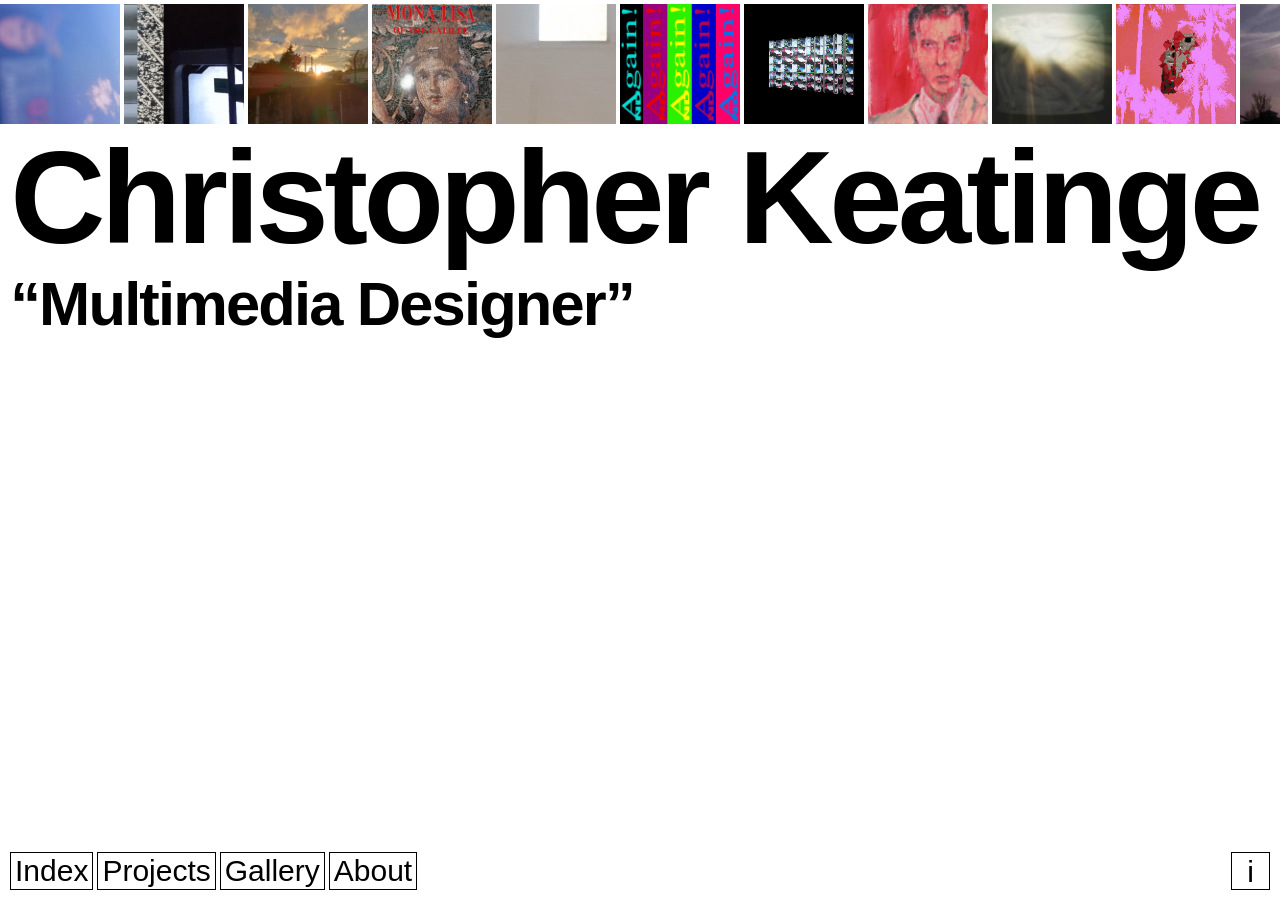
<file: index.html>
<!DOCTYPE html>
<html lang="en">
    <head>
        <meta charset="UTF-8" />
        <title>Christopher Keatinge Portfolio</title>
        <link rel="stylesheet" type="text/css" href="css/style.css">
    </head>
    
    <body>
        
        <div class="marquee">
            <div class="marquee-track">

              <!-- Set 1 -->
              <img src="images/doom.jpg">
              <img src="images/travel.gif">
              <img src="images/sun.jpg">
              <img src="images/mona.jpg">
              <img src="images/strobe.gif">
              <img src="images/andagain.jpg">
              <img src="images/agamograph.gif">
              <img src="images/suitman.jpg">
              <img src="images/gods.jpg">
              <img src="images/miami.gif">
              <img src="images/mcd.jpg">
              <img src="images/chairs.jpg">
              <img src="images/wince.gif">
              <img src="images/rage.jpg">
              <img src="images/bylight.jpg">
              <img src="images/yoshi.gif">

              <!-- Set 2 -->
              <img src="images/doom.jpg">
              <img src="images/travel.gif">
              <img src="images/sun.jpg">
              <img src="images/mona.jpg">
              <img src="images/strobe.gif">
              <img src="images/andagain.jpg">
              <img src="images/agamograph.gif">
              <img src="images/suitman.jpg">
              <img src="images/gods.jpg">
              <img src="images/miami.gif">
              <img src="images/mcd.jpg">
              <img src="images/chairs.jpg">
              <img src="images/wince.gif">
              <img src="images/rage.jpg">
              <img src="images/bylight.jpg">
              <img src="images/yoshi.gif">

            </div>
        </div>
        
        <div class="name">
            <h1><span>Christopher</span> <span>Keatinge</span></h1>
            <p class="role">“Multimedia Designer”</p>
        </div>
        
        <footer class="bar">
          <nav class="nav" aria-label="Main">
            <a class="btn" href="index.html" >Index</a>
            <a class="btn" href="projects.html">Projects</a>
            <a class="btn" href="gallery.html" >Gallery</a>
            <a class="btn" href="about.html">About</a>
          </nav>
          <button class="btn info" popovertarget="info">i</button>
        </footer>
        
        <div id="info" popover class="info-pop">
          <p>Christopher Keatinge</p>
          <p>Dublin, Ireland</p>
          <p><a href="mailto:b00170101@mytudublin.ie">B00170101@mytudublin.ie</a></p>
          <p><a href="https://www.instagram.com/chris_keat_/">Instagram</a></p>
          <p><a href="https://www.linkedin.com/in/christopher-keatinge/">LinkedIn</a></p>
          <p><a href="/files/ChristopherKeatinge_CV.pdf" download>CV</a></p>
        </div>

    </body>
</html>
</file>
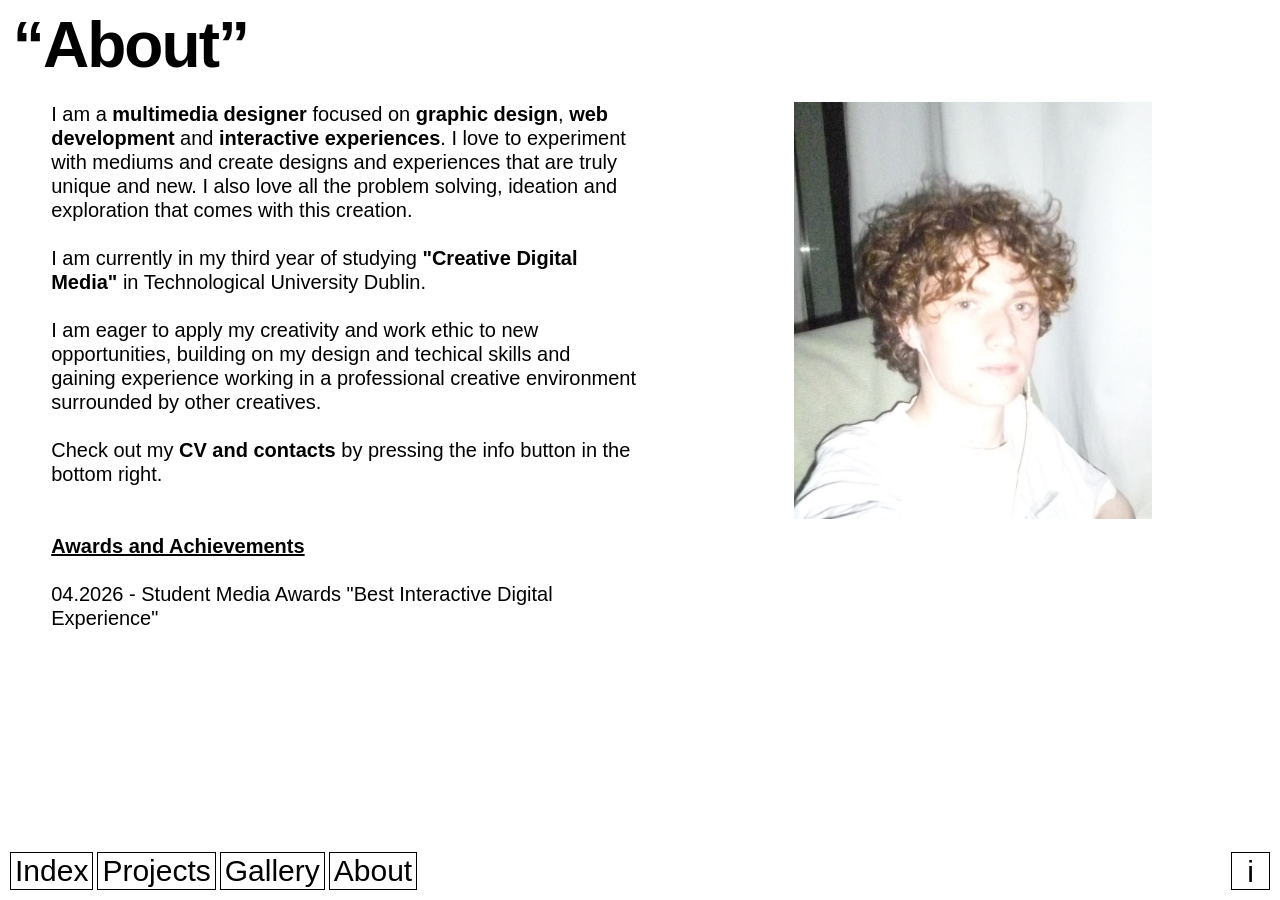
<file: about.html>
<!DOCTYPE html>
<html lang="en">
    <head>
        <meta charset="UTF-8" />
        <title>Christopher Keatinge Portfolio</title>
        <link rel="stylesheet" type="text/css" href="css/style.css">
    </head>
    
    <body>
        
        <div class="page">
          <h1 class="page-title page-title-tight">“About”</h1>

          <div class="about">
            <div class="about-text">
                <p>I am a <span style="font-weight: bold">multimedia designer</span> focused on <span style="font-weight: bold">graphic design</span>, <span style="font-weight: bold">web development</span> and <span style="font-weight: bold">interactive experiences</span>.
                    I love to experiment with mediums and create designs and experiences that are truly unique and new.
                    I also love all the problem solving, ideation and exploration that comes with this creation. </p>
                <br>
                <p>I am currently in my third year of studying <span style="font-weight: bold">"Creative Digital Media"</span> in Technological University Dublin.</p>
                <br>
                <p>I am eager to apply my creativity and work ethic to new opportunities, building on my design and techical skills and gaining experience
                working in a professional creative environment surrounded by other creatives.</p>
                <br>
                <p>Check out my <span style="font-weight: bold">CV and contacts</span> by pressing the info button in the bottom right.</p>
                <br>
                <br>
                <p><span style="font-weight: bold; text-decoration: underline;">Awards and Achievements</span></p>
                <br>
                <p>04.2026 - Student Media Awards "Best Interactive Digital Experience"</p>
            </div>

            <img class="about-image" src="images/portrait.jpg">
          </div>
        </div>

      <footer class="bar">
        <nav class="nav" aria-label="Main">
          <a class="btn" href="index.html">Index</a>
          <a class="btn" href="projects.html" aria-current="page">Projects</a>
          <a class="btn" href="gallery.html" >Gallery</a>
          <a class="btn" href="about.html">About</a>
        </nav>
        <button class="btn info" popovertarget="info">i</button>
      </footer>
        
        <div id="info" popover class="info-pop">
          <p>Christopher Keatinge</p>
          <p>Dublin, Ireland</p>
          <p><a href="mailto:b00170101@mytudublin.ie">B00170101@mytudublin.com</a></p>
          <p><a href="https://www.instagram.com/chris_keat_/">Instagram</a></p>
          <p><a href="https://www.linkedin.com/in/christopher-keatinge/">LinkedIn</a></p>
          <p><a href="/files/ChristopherKeatinge_CV.pdf" download>CV</a></p>
        </div>
        
    </body>
</html>
</file>
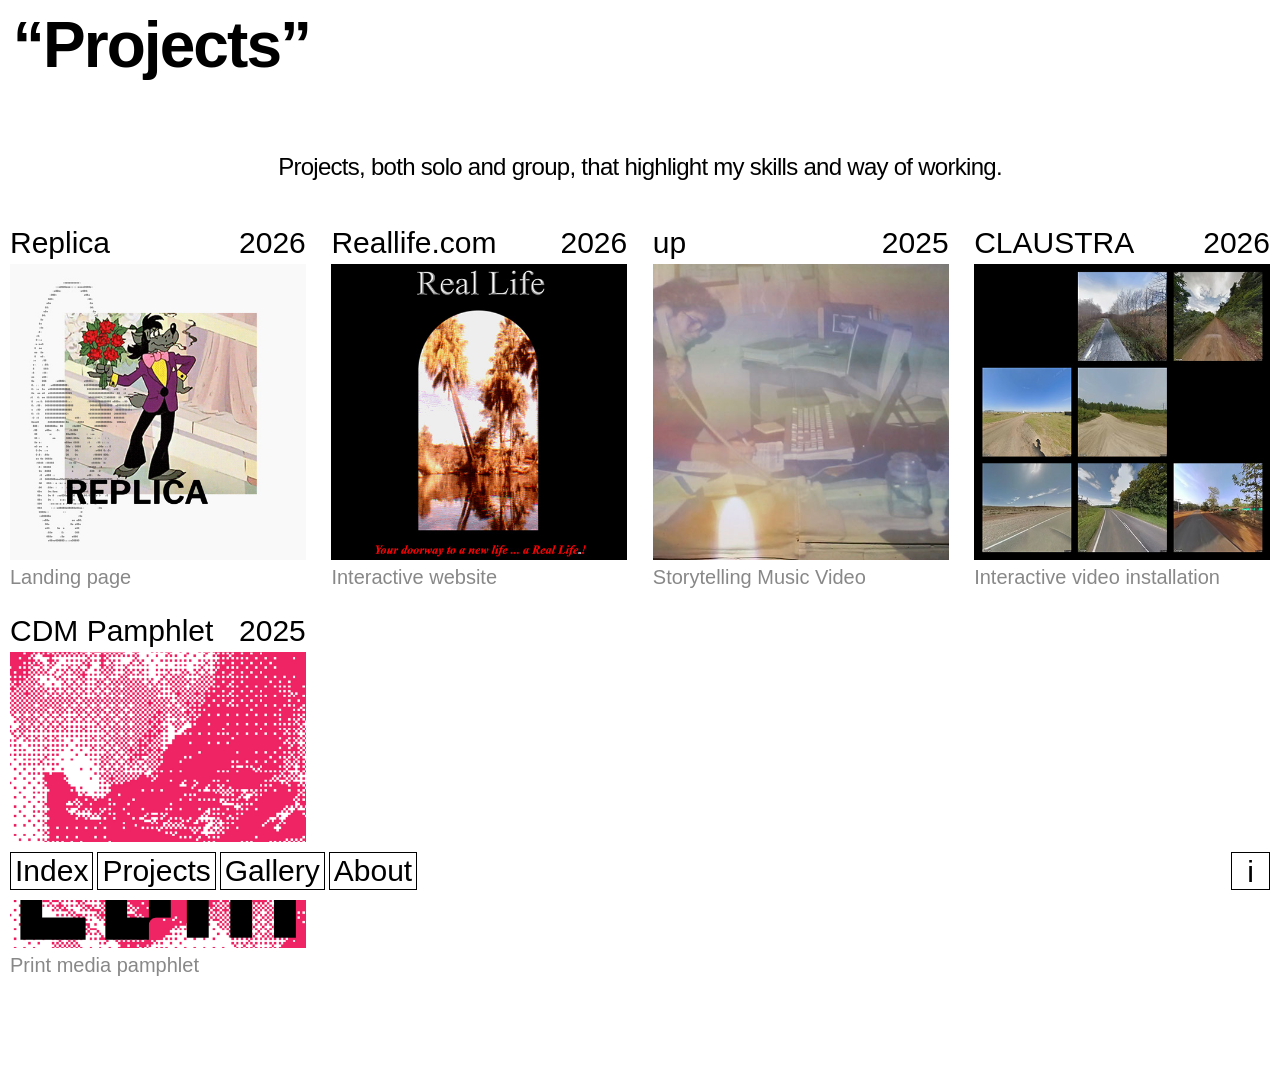
<file: projects.html>
<!DOCTYPE html>
<html lang="en">
    <head>
        <meta charset="UTF-8" />
        <title>Christopher Keatinge Portfolio</title>
        <link rel="stylesheet" type="text/css" href="css/style.css">
    </head>
    
    <body>
        
        <main class="page">
            <h1 class="page-title">“Projects”</h1>
            <p class="subtitle">Projects, both solo and group, that highlight my skills and way of working. </p>
            <br>
            <br>

            <div class="projects">

              <a class="project" href="replicaProj.html">
                <div class="project-head">
                  <span class="project-name">Replica</span>
                  <span class="project-year">2026</span>
                </div>
                <img src="images/replica.jpg" alt="Replica landing page">
                <p class="project-type">Landing page</p>
              </a>

              <a class="project" href="reallifeProj.html">
                <div class="project-head">
                  <span class="project-name">Reallife.com</span>
                  <span class="project-year">2026</span>
                </div>
                <img src="images/reallife.jpg" alt="Reallife.com interactive website">
                <p class="project-type">Interactive website</p>
              </a>
              
              <a class="project" href="upProj.html">
                <div class="project-head">
                  <span class="project-name">up</span>
                  <span class="project-year">2025</span>
                </div>
                <img src="images/bylight.jpg" alt="CLAUSTRA interactive video installation">
                <p class="project-type">Storytelling Music Video</p>
              </a>
              
              <a class="project" href="claustraProj.html">
                <div class="project-head">
                  <span class="project-name">CLAUSTRA</span>
                  <span class="project-year">2026</span>
                </div>
                <img src="images/claustra.jpg" alt="CLAUSTRA interactive video installation">
                <p class="project-type">Interactive video installation</p>
              </a>

              <a class="project" href="cdmProj.html">
                <div class="project-head">
                  <span class="project-name">CDM Pamphlet</span>
                  <span class="project-year">2025</span>
                </div>
                <img src="images/cdm.jpg" alt="CDM print media pamphlet">
                <p class="project-type">Print media pamphlet</p>
              </a>
 

            </div>
      </main>

      <footer class="bar">
        <nav class="nav" aria-label="Main">
          <a class="btn" href="index.html">Index</a>
          <a class="btn" href="projects.html" >Projects</a>
          <a class="btn" href="gallery.html" >Gallery</a>
          <a class="btn" href="about.html">About</a>
        </nav>
        <button class="btn info" popovertarget="info">i</button>
      </footer>
        
        <div id="info" popover class="info-pop">
          <p>Christopher Keatinge</p>
          <p>Dublin, Ireland</p>
          <p><a href="mailto:b00170101@mytudublin.ie">B00170101@mytudublin.com</a></p>
          <p><a href="https://www.instagram.com/chris_keat_/">Instagram</a></p>
          <p><a href="https://www.linkedin.com/in/christopher-keatinge/">LinkedIn</a></p>
          <p><a href="/files/ChristopherKeatinge_CV.pdf" download>CV</a></p>
        </div>
        
    </body>
</html>
</file>
<file: css/style.css>
*{margin: 0;
  box-sizing: border-box;
}

body { padding-bottom: 80px; }

/* SCROLLING MARQUEE */
.marquee {
  overflow: hidden;
  width: 100%;
  flex: none;
  padding-top: 4px;
}

.marquee-track {
  display: flex;
  width: max-content;
  gap: 4px;
  padding-right: 4px;      
  animation: scroll 80s linear infinite;
}

.marquee-track img {
  display: block;
  height: clamp(120px, 7.8vw, 200px);
  width: auto;
  min-width: clamp(120px, 7.8vw, 200px);     
}

@keyframes scroll {
  to { transform: translateX(-50%); }
}


/* NAME AND TITLE */
.name { flex: 1; padding: 0 0.8vw;
}

h1 {
  font-family:"Helvetica Neue", Helvetica, Arial, sans-serif;
  margin: 0.6vw 0 0;
  font-size: 10.3vw;                  
  font-weight: bold;
  line-height: 1;
  letter-spacing: -0.035em;
}


.role {
  font-family:"Helvetica Neue", Helvetica, Arial, sans-serif;
  margin: 0.5vw 0 0;
  font-size: 4.8vw;
  font-weight: bold;
  line-height: 1.1;
  letter-spacing: -0.03em;
}

.subtitle {
  font-family:"Helvetica Neue", Helvetica, Arial, sans-serif;
  margin: 3vw 1vw 0;
  font-size: 24px;
  line-height: 1.1;
  letter-spacing: -0.03em;
  text-align: center;
}

.skills {
  font-family:"Helvetica Neue", Helvetica, Arial, sans-serif;
  margin: 0.5vw 0 0;
  font-size: 4.8vw;;
  line-height: 1.1;
  letter-spacing: -0.03em;
  text-align: justify;
  margin-top: 10vw;
}

@media (max-width: 1000px) {
  main { padding: 0 2vw; }

  h1 {
    margin-top: 2vw;
    font-size: 17vw;
    line-height: 0.95;
  }

  h1 span { display: block; }

  .role {
    margin-top: 2.5vw;
    font-size: 8.5vw;
  }
}


/* NAV BAR */
.bar {
  position: fixed;
  left: 0;
  right: 0;
  bottom: 0;
  z-index: 10;
  display: flex;
  justify-content: space-between;
  align-items: center;
  padding:10px 10px 10px;
  background: #fff;
}

.nav {
  display: flex;
  gap: 4px;
}

.btn {
  display: inline-block;
  padding: 1px 4px;
  border: 1px solid #000000;
  background: #fff;
  color: #000;
  font-family: "Helvetica Neue", Helvetica, Arial, sans-serif;
  font-size: 30px;
  text-decoration: none;
  cursor: pointer;
}

.info{
  padding: 2px 15px 0px 15px;
}

.info-pop {
  position: fixed;
  inset: auto;         
  right: 25px;         
  bottom: 55px;         
  margin: 0;
  padding: 6px 8px;
  border: 1px solid #000;
  background: #fff;
  color: #000;
  font: 14px/1.4 "Helvetica Neue", Helvetica, Arial, sans-serif;
  text-align: left;
  opacity: 0;
  transition:
    opacity 0.25s ease,
    display 0.25s allow-discrete,
    overlay 0.25s allow-discrete;
}

.info-pop:popover-open {
  opacity: 1;
}

.info-pop p{
  font-size: 18px;
}

.info-pop a {
  color: blue;
}

@starting-style {
  .info-pop:popover-open {
    opacity: 0;
  }
}

.btn:hover {
  background: #000;
  color: #fff;
}


/* PROJECTS PAGE */
.page-title {
  font-family: "Helvetica Neue", Helvetica, Arial, sans-serif;
  font-size: 5vw;
  font-weight: bold;
  line-height: 1;
  letter-spacing: -0.03em;
  margin: 1vw 1vw 6vw;
}

.projects {
  display: grid;
  grid-template-columns: repeat(4, 1fr);
  gap: 2vw;
  padding: 10px;
}

.project {
  display: block;
  color: #000;
  text-decoration: none;
  font-family: "Helvetica Neue", Helvetica, Arial, sans-serif;
}

.project-head {
  display: flex;
  justify-content: space-between;
  font-size: 30px;
  margin-bottom: 4px;
}

.project img {
  display: block;
  width: 100%;
  aspect-ratio: 1 / 1;
  object-fit: cover;
}

.project-type {
  font-size: 20px;
  color: #888;
  margin-top: 6px;
}

.project:hover .project-name { font-weight: bold; }


@media (max-width: 1200px) {
  .projects { grid-template-columns: repeat(2, 1fr); gap: 4vw 3vw; }
  .page-title { font-size: 9vw; margin-bottom: 8vw; }
}


@media (max-width: 1000px) {
  .projects { grid-template-columns: 1fr; }
}


/* PROJECT SPECIFIC PAGE */
/* PROJECTS IMAGES */
  .splitpage{
    height: 100dvh;
    overflow: hidden;
  }


.split {
  display: grid;
  grid-template-columns: 1fr 1fr;
  grid-template-rows: 100%;
  height: 100dvh;
}

.images {
  overflow-y: auto;
}

.images img {
  display: block;
  width: 100%;
  height: 100%;
  object-fit: cover;
}

.images button {
  display: block;
  width: 100%;
  height: 100%;
  padding: 0;
  border: 0;
  background: none;
  cursor: zoom-in;
}

.split .images button{
  border: solid rgb(203, 203, 203) 2px;
}


/* PROJECT VIDEOS */
.lightbox video {
  max-width: 100%;
  max-height: 100%;
}

.images button.is-video {
  position: relative;
}

.images button.is-video::after {
  content: "";
  position: absolute;
  top: 50%;
  left: 50%;
  transform: translate(-50%, -50%);
  border-style: solid;
  border-width: 22px 0 22px 36px;
  border-color: transparent transparent transparent #fff;

}


/* LIGHTBOX */
.lightbox {
  width: 100vw;
  height: 100dvh;
  max-width: none;
  max-height: none;
  padding: 2vw;
  border: 0;
  background: transparent;
  cursor: zoom-out;
}

.lightbox::backdrop {
  background: rgba(0, 0, 0, 0.5);
}

.lightbox[open] {
  display: flex;
  align-items: center;
  justify-content: center;
}

.lightbox img {
  max-width: 100%;
  max-height: 100%;
  object-fit: contain;
}

.text {
  overflow-y: auto;
  padding: 0 1.6vw;
  font-family: "Helvetica Neue", Helvetica, Arial, sans-serif;
  padding-bottom: 8vw;
}


/* PROJECTS TEXT */
.text h1 {
  margin: 0 0 1vw;
  padding-bottom: 6px;
  border-bottom: 1px solid #000;
  font-size:clamp(50px, 4.8vw, 1000px);
  font-weight: bold;
  line-height: 1.1;
}

.text p {
  font-size: 24px;
  line-height: 1.25;
  padding-bottom: 10px;
}

.columns {
  display: grid;
  grid-template-columns: 1fr 1fr;
  column-gap: 1.5vw;
  margin-top: 2vw;
}

.column h2 {
  font-size: 24px;
  font-weight: bold;
  margin-bottom: 4px;
}

.column ul {
  
  padding-left: 10;
}

.column li {
  font-size: 24px;
  line-height: 1.25;
}


/* ABOUT PAGE */
.page-title-tight {
  margin-bottom: 0;
}

.about {
  display: grid;
  grid-template-columns: 1fr 1fr;
  margin-top: 2vw;
}

.about-text {
  font-family: "Helvetica Neue", Helvetica, Arial, sans-serif;
  font-size: clamp(20px, 1.35vw, 50px);
  line-height: 1.2;
  padding-left: 4vw;
}

.about-image {
  display: block;
  width: 28vw;
  margin-left: 12vw;
}

@media (max-width: 1000px) {
  .about {
    grid-template-columns: 1fr;
    gap: 6vw;
  }

  .about-image {
    width: 100%;
    margin-left: 0;
    padding: 15px
  }
}


/* GALLERY */
.gallery-grid {
  display: grid;
  grid-template-columns: repeat(8, 1fr);
  gap: 3vw 1vw;
  align-items: end;  
  padding: 10px;
  margin-top: 2vw;
  --min-h: 9vw;    
  --max-h: 16vw;    
}

.g-item {
  display: block;
  padding: 0;
  border: 0;
  background: none;
  text-align: left;
  font-family: "Helvetica Neue", Helvetica, Arial, sans-serif;
  cursor: zoom-in;
}

.g-media {
  display: block;
  position: relative;
}

.g-media img {
  display: block;
  width: 100%;
  height: auto;             
  min-height: var(--min-h);
  max-height: var(--max-h);
  object-fit: cover; 
}

.g-caption {
  display: block;
  margin-top: 3px;
  font-size: 11px;
  line-height: 1.2;
  color: #999;
}

.g-item.is-video .g-media::after {
  content: "";
  position: absolute;
  top: 50%;
  left: 50%;
  transform: translate(-50%, -50%);
  border-style: solid;
  border-width: 14px 0 14px 24px;
  border-color: transparent transparent transparent #fff;
  filter: drop-shadow(0 0 6px rgba(0, 0, 0, 0.5));
  pointer-events: none;
}

@media (max-width: 1200px) {
  .gallery-grid { grid-template-columns: repeat(4, 1fr);
  --min-h: 18vw;
  --max-h: 28vw;
  }
}

@media (max-width: 700px) {
  .gallery-grid { grid-template-columns: repeat(2, 1fr);
  --min-h: 38vw;
  --max-h: 58vw;
  }
}

/* GALLERY LIGHTBOX */
.gallery-box {
  width: 100vw;
  height: 100dvh;
  max-width: none;
  max-height: none;
  padding: 3vw;
  border: 0;
  background: transparent;
  color: #fff;
  cursor: zoom-out;
  overflow: auto;
}

.gallery-box::backdrop {
  background: rgba(0, 0, 0, 0.6);
}

.gallery-box[open] {
  display: flex;
  align-items: center;
  justify-content: center;
}

.gallery-box [hidden] { display: none !important; }

.box-inner {
  display: grid;
  grid-template-columns: 3fr 2fr;  
  gap: 2vw;
  align-items: start;
  width: 100%;
  max-width: 1600px;
}

.box-media { min-width: 0; }

.box-media img,
.box-media video {
  display: block;
  max-width: 100%;
  max-height: calc(100dvh - 8vw);
}

.box-text {
  font-family: "Helvetica Neue", Helvetica, Arial, sans-serif;
  font-size: 24px;
}

@media (max-width: 850px) {
  .box-inner { grid-template-columns: 1fr; gap: 4vw; }
  .gallery-box[open] { align-items: flex-start; }
}
</file>
